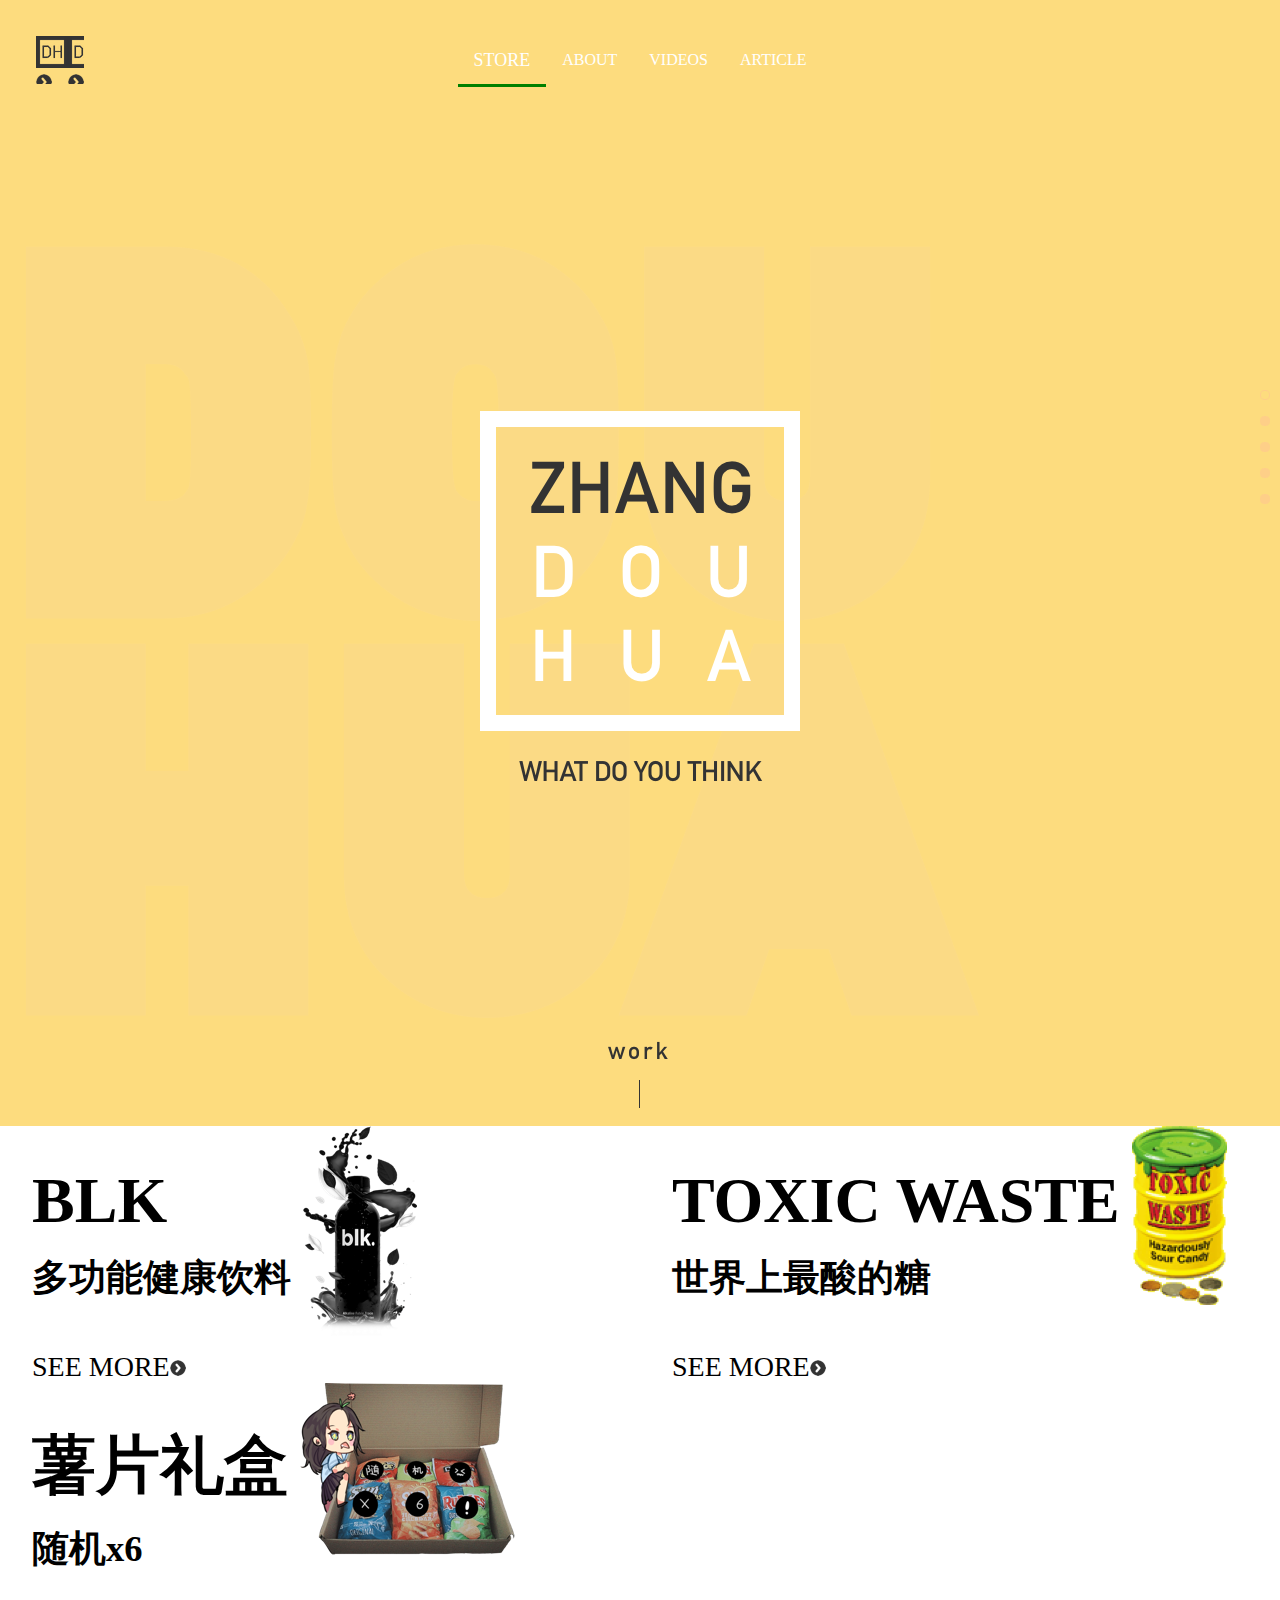
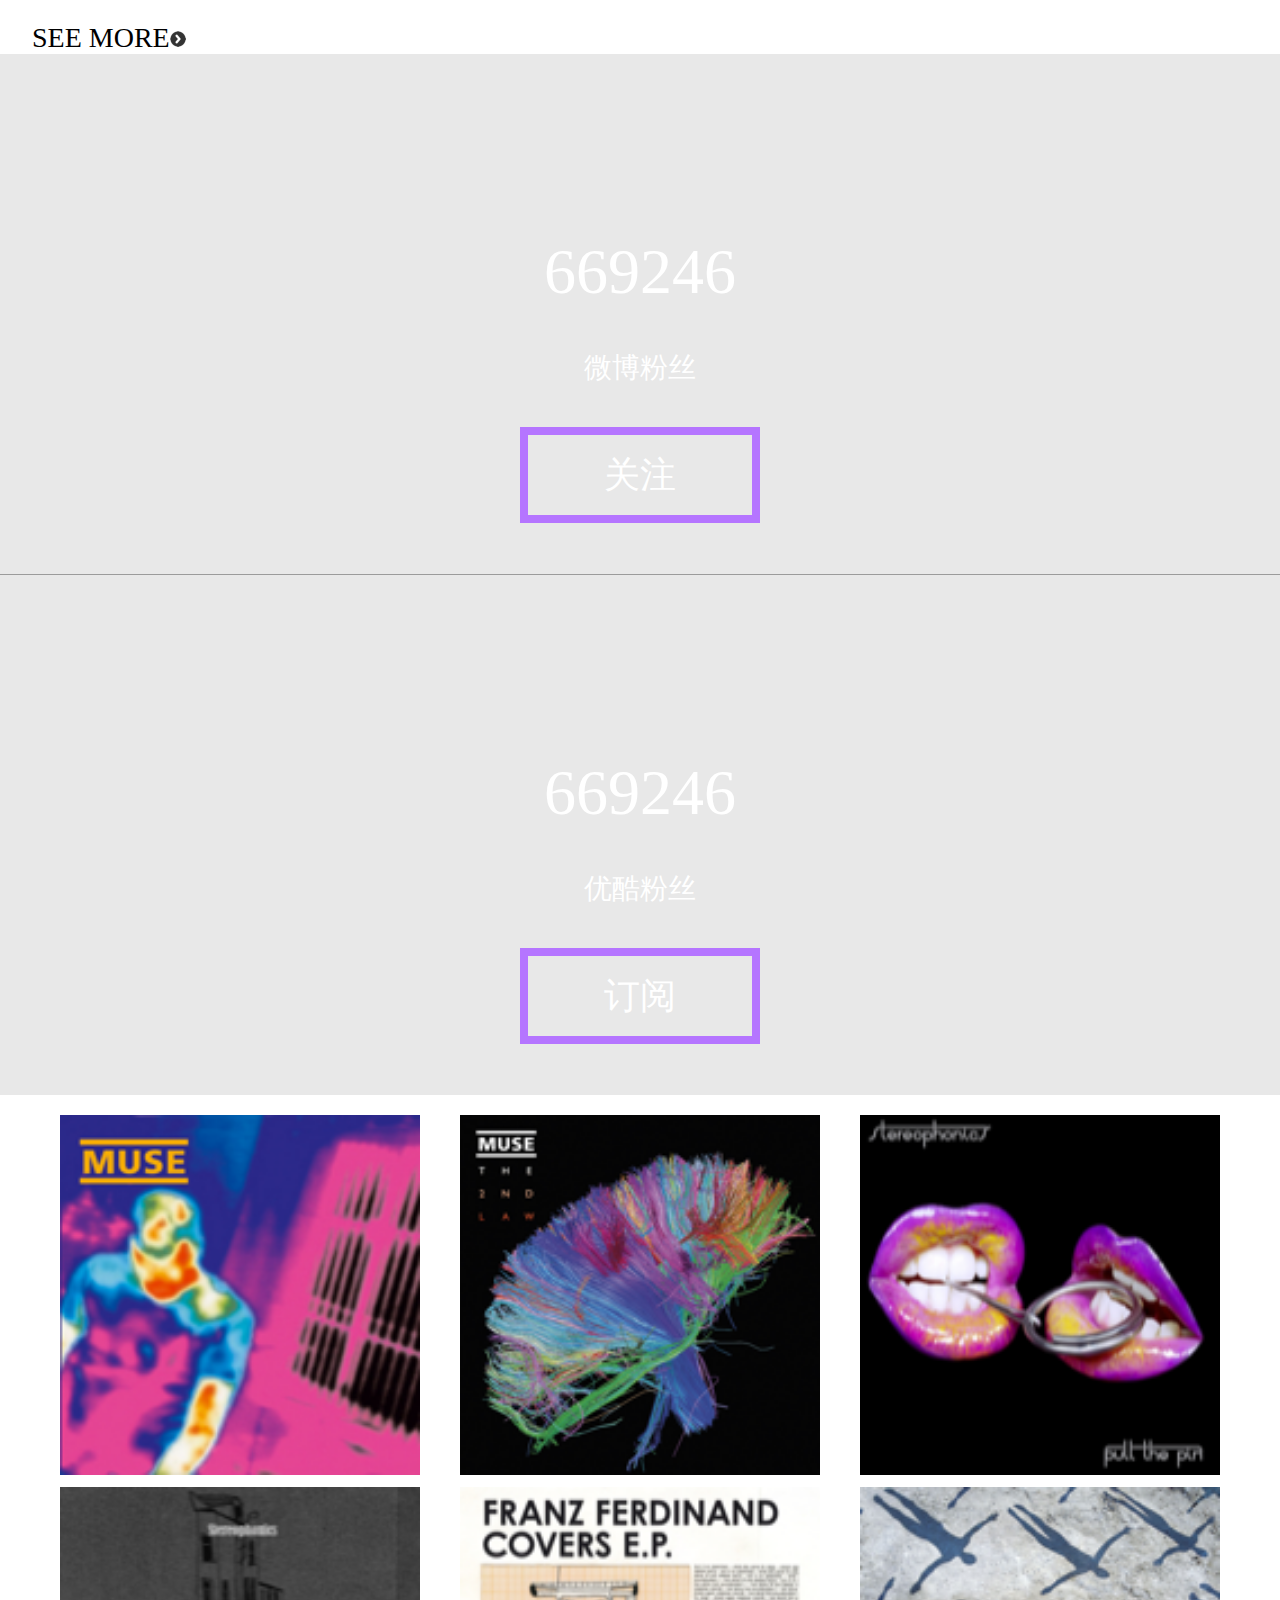
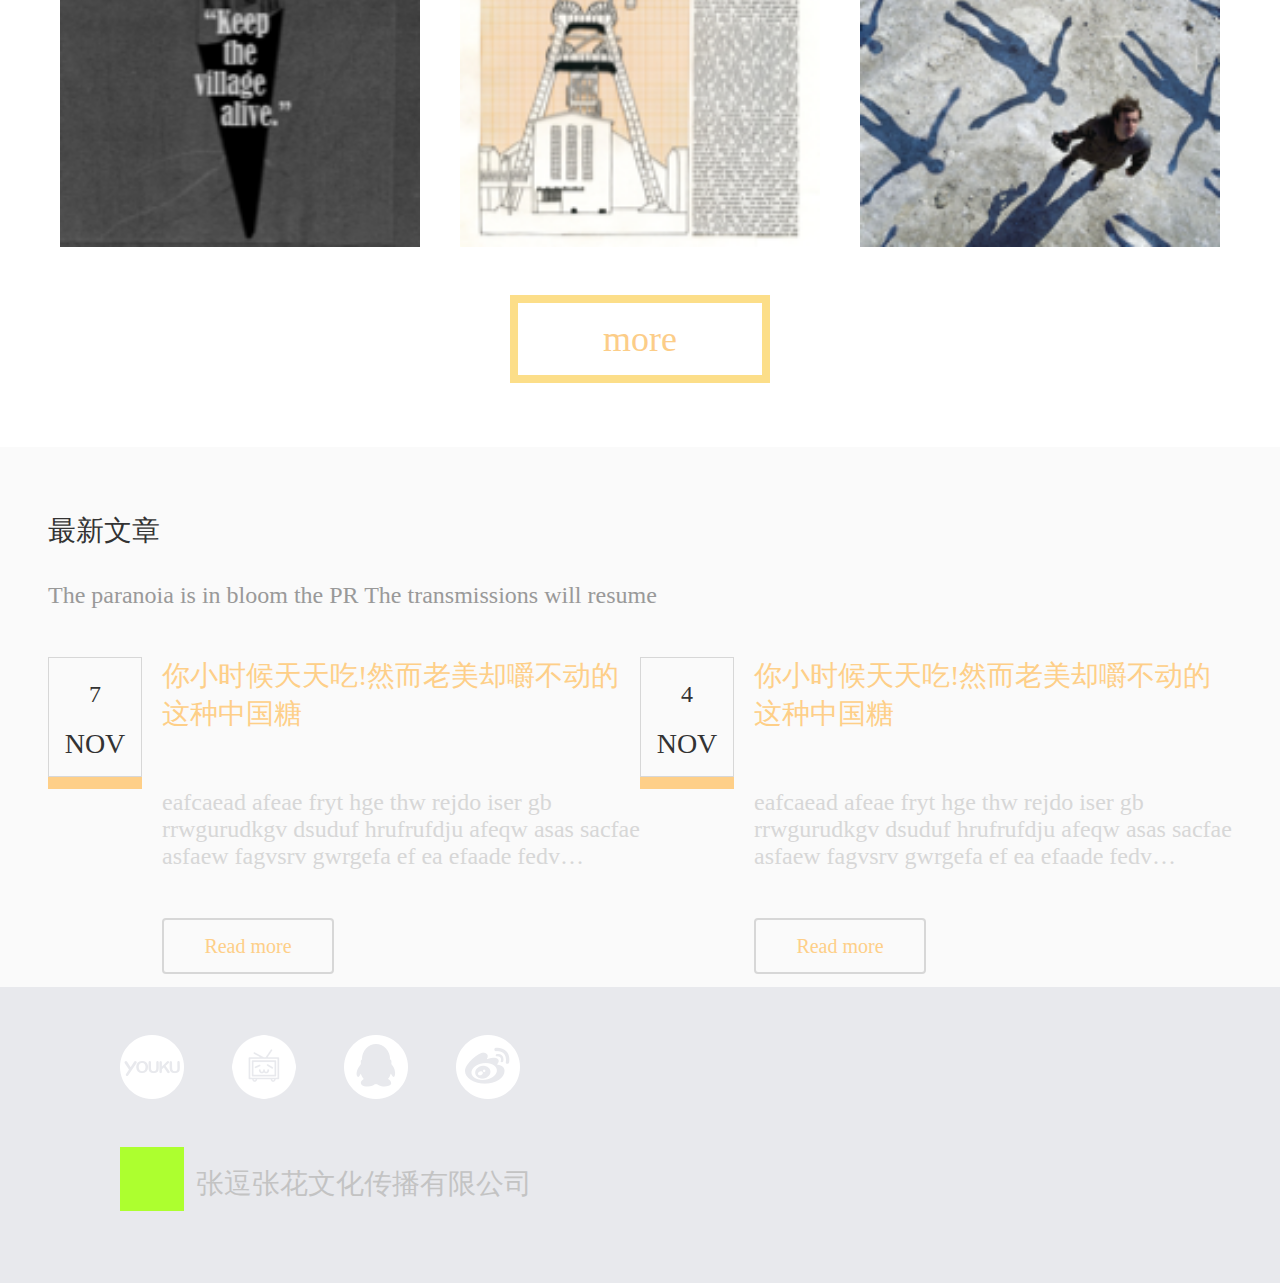
<file: index.html>
<!DOCTYPE html>
<html lang="en">
<head>
    <meta charset="UTF-8">
    <title>STORE</title>

    <meta name="viewport" content="width=device-width, user-scalabel=no">
    <meta name="apple-mobile-web-app-capable" content="yes">
    <meta name="apple-mobile-web-app-status-bar-style" content="black">

    <link href="tabbar/tabbar.css" rel="stylesheet">
    <link href="index.css" rel="stylesheet">

    <script src="other/jquery-3.1.1.js"></script>
    <script src="index.js"></script>
    <script src="tabbar/tabbar.js"></script>
    <script>
        window.onload=function () {
            var bodyWidth=document.body.clientWidth;
            indexLoad(bodyWidth);
        }
    </script>

</head>
<body onresize="indexBodySizeChangeX()" style="overflow-x: hidden">

<div id="mainDiv" style="position: relative;">
    <div id="top_tltle" class="clear">
        <div id="top_img"></div>
        <div id="index_title">
            <ul id="top_tltle_ul">
                <li class="active">
                    <a>STORE</a>
                </li>
                <li>
                    <a href="about/about.html" target="_blank">ABOUT</a>
                </li>
                <li>
                    <a href="videos/videos.html" target="_blank">VIDEOS</a>
                </li>
                <li>
                    <a href="press/press.html" target="_blank">ARTICLE</a>
                </li>
            </ul>
        </div>
        <div id="index_title_more">

        </div>
    </div>
    <div id="div1">
        <img id="div1_img1" src="img/icon-index_bg.png"/>
        <img id="div1_img2" src="img/icon-index-log.png"/>
    </div>
    <div id="div2">
        <ul id="food_ul" class="clear">

        </ul>
    </div>
    <div id="div3">
        <div id="follow_first">
            <div class="follow_div0"></div>
            <p class="follow_p1">669246</p>
            <p class="follow_p2">微博粉丝</p>
            <div class="follow_div">关注</div>
        </div>
        <div class="follow_line">

        </div>
        <div id="follow_second">
            <div class="follow_div0"></div>
            <p class="follow_p1">669246</p>
            <p class="follow_p2">优酷粉丝</p>
            <div class="follow_div">订阅</div>
        </div>
    </div>
    <div id="div4">
        <ul id="index_video_ul" class="clear">

        </ul>
        <div id="index_video_more_div">more</div>
    </div>
    <div id="div5">
        <div class="null_div"></div>
        <p class="acticle_title">最新文章</p>
        <p class="acticle_content">The paranoia is in bloom the PR The transmissions will resume</p>
        <ul id="index_article" class="clear">

        </ul>
    </div>
    <div id="div6" class="clear">
        <div class="null_div"></div>
        <ul class="clear">
            <li>
                <div class="div6_content4"></div>
            </li>
            <li>
                <div class="div6_content3"></div>
            </li>
            <li>
                <div class="div6_content2"></div>
            </li>
            <li>
                <div class="div6_content1"></div>
            </li>
        </ul>
        <div class="img_div"></div>
        <p>张逗张花文化传播有限公司</p>
    </div>
    <div id="main_left">
        <ul>
            <li class="clear">
                <span>span1</span>
                <div class="main_left_div main_left_active"></div>
            </li>
            <li class="clear">
                <span>span2</span>
                <div class="main_left_div"></div>
            </li>
            <li class="clear">
                <span>span3</span>
                <div class="main_left_div"></div>
            </li>
            <li class="clear">
                <span>span4</span>
                <div class="main_left_div"></div>
            </li>
            <li class="clear">
                <span>span4</span>
                <div class="main_left_div"></div>
            </li>
        </ul>
    </div>
</div>
<div id="mainLeftDiv">
    <!--<ul id="left_ul">-->
        <!--<li>-->
            <!--<span>About</span>-->
        <!--</li>-->
        <!--<li>-->
            <!--<span>Videos</span>-->
        <!--</li>-->
        <!--<li>-->
            <!--<span>Press</span>-->
        <!--</li>-->
        <!--<li>-->
            <!--<span>Store</span>-->
        <!--</li>-->
        <!--<li>-->
            <!--<span>Case Studies</span>-->
        <!--</li>-->
        <!--<li>-->
            <!--<span>Contact</span>-->
        <!--</li>-->
    <!--</ul>-->
</div>
</body>
</html>
</file>
<file: tabbar/tabbar.css>
body,ul,span,p,h5,h2{
    margin: 0px;
    padding: 0px;
}

li{
    list-style: none;
}

a{
    text-decoration: none;
}

img{
    vertical-align: top;
}

.clear:after{content:'';display:block;clear:both;}

.clear{zoom:1;}

#index_title{
    text-align: center;
    clear: both;
    height: 64px;
    line-height: 64px;
    position: absolute;
    z-index: 2;
}

#top_tltle{
    float: left;
}

#top_img{
    width: 48px;
    height: 48px;
    background: url("../img/index.png") 0px -176px;
    margin-top: 36px;
    margin-left: 36px;
}

#top_tltle_ul{
    height: 48px;
}

#top_tltle_ul li{
    padding: 0 16px;
    float: left;
    height: 48px;
    line-height: 48px;
}

#index_title li:hover{
    animation: animation-title-show 0.3s;
    -moz-animation: animation-title-show 0.3s;
    -webkit-animation:animation-title-show 0.3s;
    -o-animation: animation-title-show 0.3s;
    background-color: rgba(153,153,153,0.5);
}

#index_title .active{
    float: left;
    padding-left: 16px;
    padding-right: 16px;
    color: white;
    font-size: 18px;
    line-height: 48px;
    border-radius: 0px;
    border-bottom: 3px solid green;
}

#index_title .active:hover{
    animation: animation-title-active-show 0.3s;
    -moz-animation: animation-title-active-show 0.3s;
    -webkit-animation: animation-title-active-show 0.3s;
    -o-animation: animation-title-active-show 0.3s;
    background-color: rgba(249,203,248,0.5);
    border-bottom: 3px solid green;
}

#index_title a{
    color: white;
}

@keyframes animation-title-show {
    0% {
        background-color: rgba(153,153,153,0);
    }
    100% {
        background-color: rgba(153,153,153,0.5);
    }
}

@-moz-keyframes animation-title-show /* Firefox */
{
    0% {
        background-color: rgba(153,153,153,0);
    }
    100% {
        background-color: rgba(153,153,153,0.5);
    }
}

@-webkit-keyframes animation-title-show /* Safari 和 Chrome */
{
    0% {
        background-color: rgba(153,153,153,0);
    }
    100% {
        background-color: rgba(153,153,153,0.5);
    }
}

@-o-keyframes animation-title-show /* Opera */
{
    0% {
        background-color: rgba(153,153,153,0);
    }
    100% {
        background-color: rgba(153,153,153,0.5);
    }
}

@keyframes animation-title-active-show {
    0% {
        background-color: rgba(249,203,248,0);
    }
    100% {
        background-color: rgba(249,203,248,0.5);
    }
}

@-moz-keyframes animation-title-active-show /* Firefox */
{
    0% {
        background-color: rgba(249,203,248,0);
    }
    100% {
        background-color: rgba(249,203,248,0.5);
    }
}

@-webkit-keyframes animation-title-active-show /* Safari 和 Chrome */
{
    0% {
        background-color: rgba(249,203,248,0);
    }
    100% {
        background-color: rgba(249,203,248,0.5);
    }
}

@-o-keyframes animation-title-active-show /* Opera */
{
    0% {
        background-color: rgba(249,203,248,0);
    }
    100% {
        background-color: rgba(249,203,248,0.5);
    }
}

#index_title_more{
    width: 32px;
    height: 32px;
    position: absolute;
    top: 44px;
    right: 0px;
    background: url("../img/index.png") 0px -16px;
}

#mainLeftDiv{
    background-color: #31fddf;
    position: absolute;
    left: 100%;
    top: 0;
}

#index_left{
    width: 120px;
    background-color: #31fddf;
    height: 100%;
    position: absolute;
    top: 0px;
    left: 100%;
}

#left_ul li{
    height: 40px;
    line-height: 40px;
}

#left_ul span{
    margin-left: 12px;
}
</file>
<file: index.css>
#div1{
    background-color: #fddc7e;
    text-align: center;
    width: 100%;
}

#div1_img1{
    display: inline-block;
    margin: 0 auto;
}

#div1_img2{
    display: inline-block;
}

#div2{
    position: relative;
}

#food_ul li{
    float: left;
}

.food_content{
    float: left;
    margin-left: 5%;
    margin-top: 6%;
}

.food_img{
    float: left;
    margin-left: 12px;
}

.food_oADiv{
    background: url("img/index.png") 0px 0px;
    width: 16px;
    height:16px;
    display: inline-block;
    margin-top: 6px;
}

#div3{
    background-color: #e8e8e8;
    height: 1021px;
}

#follow_first{
    height: 510px;
    width: 300px;
    margin: 0 auto;
}

.follow_line{
    height: 1px;
    background-color: #9b9b9b;
}

#follow_second{
    height: 510px;
    width: 300px;
    margin: 0 auto;
}

.follow_div0{
    height: 1px;
    width: 100%;
    background: transparent;
}

.follow_p1{
    font-size: 64px;
    margin-top: 64px;
    text-align: center;
    color: white;
}

.follow_p2{
    font-size: 28px;
    margin-top: 40px;
    text-align: center;
    color: white;
}

.follow_div{
    width: 224px;
    height: 80px;
    border: 8px solid #b575ff;
    text-align: center;
    line-height: 80px;
    font-size: 36px;
    margin: 40px auto 0;
    color: white;
}

#div4{

}

#index_video_ul{
    margin-left: 8px;
    margin-right: 8px;
    margin-top: 20px;
}

#index_video_ul li{
    float: left;
    margin-bottom: 12px;
}

#index_video_more_div{
    width: 244px;
    height: 72px;
    border: 8px solid #fede89;
    color: #fccd88;
    font-size: 36px;
    line-height: 72px;
    text-align: center;
    margin: 32px auto 64px;
}

#div5{
    background-color:#fafafa;
}

.null_div{
    height: 1px;
    background-color: #fafafa;
}

.acticle_title{
    font-size: 28px;
    color: #333333;
    margin: 96px 0 32px 64px;
}

.acticle_content{
    font-size: 24px;
    color: #999999;
}

#index_article{
    margin:24px 64px 0;
}

#index_article li{
    float: left;
}

.date0{
    float: left;
}

.dateDiv{
    width: 94px;
    height: 118px;
    border: 1px solid #d7d7d7;
}

.dayP{
    color: #333333;
    font-size: 24px;
    line-height: 24px;
    text-align: center;
    margin-top: 24px;
}

.mouthP{
    color: #333333;
    font-size: 24px;
    line-height: 24px;
    text-align: center;
    margin-top: 16px;
}

.dateLine{
    width: 96px;
    height: 14px;
    background-color: #fecf88;
}

.titleP{
    color: #fecf88;
    font-size: 28px;
}

.contentP{
    float: left;
    color: #d7d7d7;
    font-size: 24px;
}

.acticleA{
    display: block;
    width: 168px;
    height: 52px;
    border: 2px solid #d7d7d7;
    float: left;
    line-height: 52px;
    text-align: center;
    color: #fecf88;
    margin-bottom: 12px;
    border-radius: 4px;
    font-size: 20px;
}

#div6{
    background-color: #e8e9ed;
}

#div6 ul{

}

#div6 li{
    float: left;
}

.div6_content1{
    background: url("img/content.png") 0px 0px;
    width: 100%;
    height: 100%;
}

.div6_content2{
    background: url("img/content.png") -112px 0px;
    width: 100%;
    height: 100%;
}

.div6_content3{
    background: url("img/content.png") -224px 0px;
    width: 100%;
    height: 100%;
}

.div6_content4{
    background: url("img/content.png") -336px 0px;
    width: 100%;
    height: 100%;
}

.img_div{
    width: 64px;
    height: 64px;
    float: left;
    background-color: greenyellow;
}

#div6 p{
    text-align: left;
    margin-left: 12px;
    font-size: 28px;
    color: #c3c3c3;
    float: left;
 }

#main_left{
    position: fixed;
    right: 10px;
    top: 50%;
    transform: translateY(-50%);
}

#main_left li{
    margin: 10px 0;
    height: 16px;
}

.main_left_div{
    width: 8px;
    height: 8px;
    background-color: #fecf88;
    border-radius: 4px;
    float: right;
    border: 1px solid #fecf88;
}

#main_left li span{
    float: left;
    margin: 0 10px;
    color: #ffdeac;
    display: none;
}

.main_left_active{
    border: 1px solid #fecf88;
    width: 8px;
    height: 8px;
    background-color: transparent;
    border-radius: 4px;
    float: right;
}

#mainLeftDiv{
    width: 120px;
}
</file>
